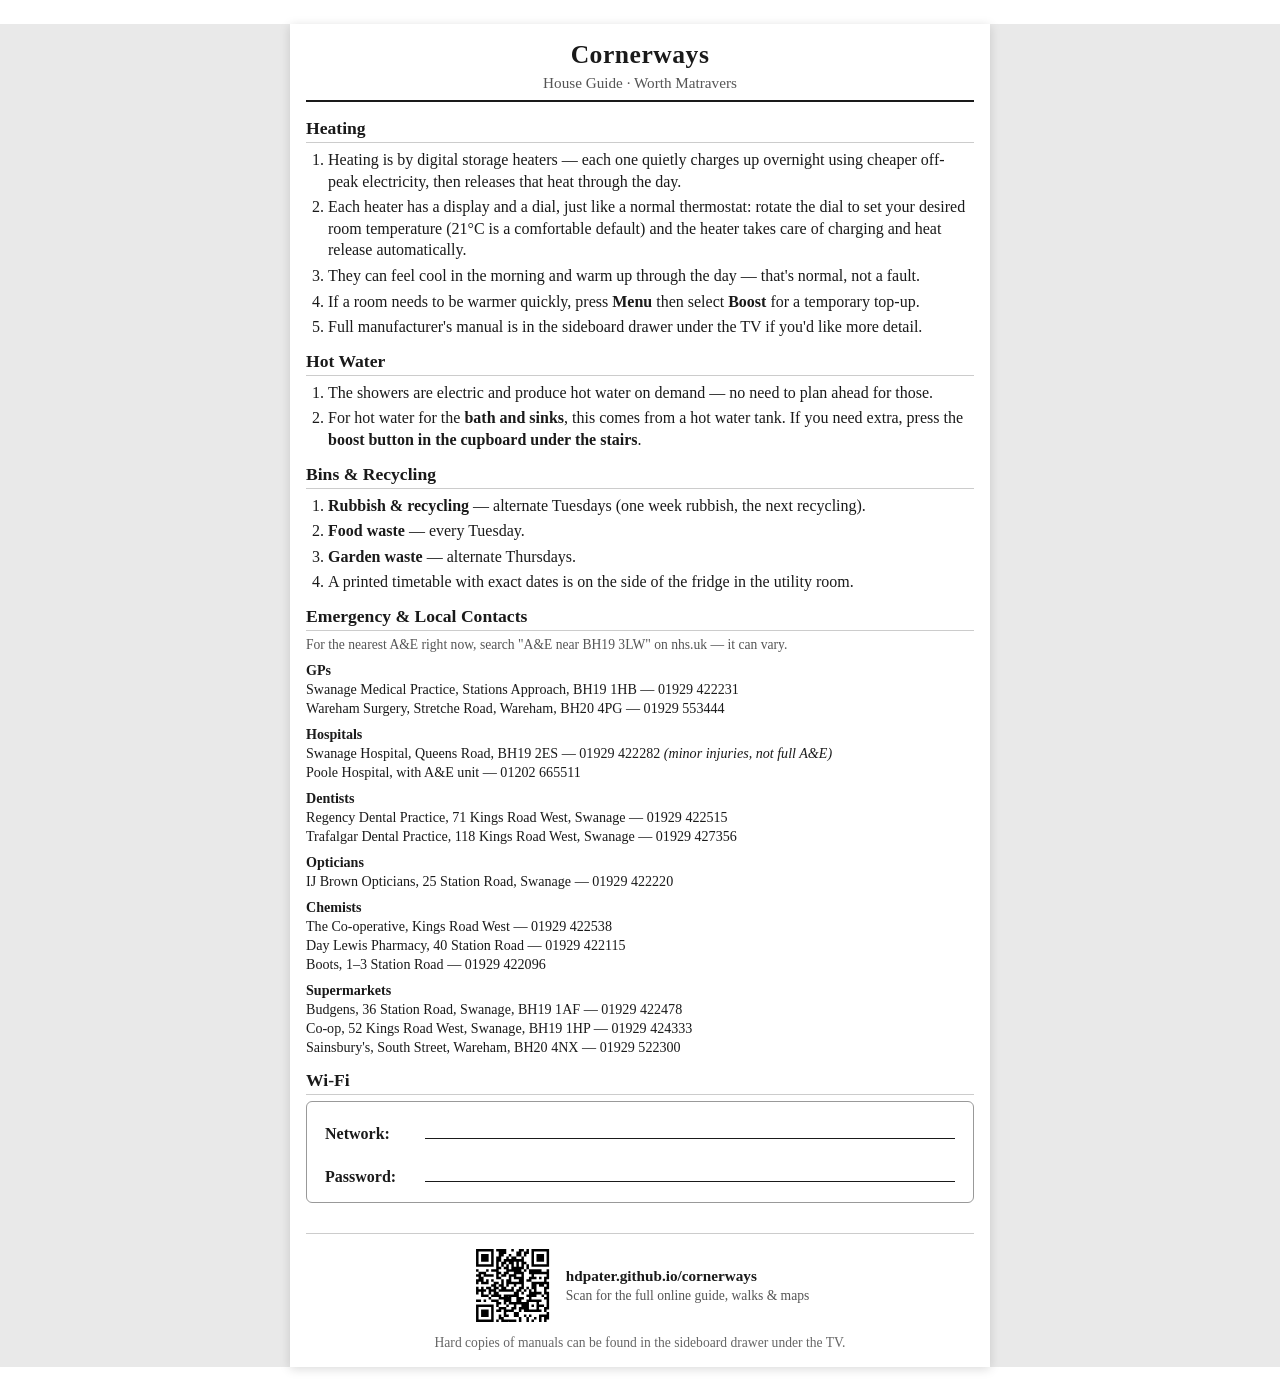
<file: house-guide-print.html>
<!-- Source for house-guide.pdf — re-render with WeasyPrint after editing this file. -->
<!DOCTYPE html>
<html lang="en">
<head>
<meta charset="UTF-8">
<meta name="viewport" content="width=device-width, initial-scale=1.0">
<title>Cornerways — House Guide (Print)</title>
<style>
  @page {
    size: A4;
    margin: 16mm;
  }
  * { box-sizing: border-box; }
  html, body {
    margin: 0;
    padding: 0;
    background: #fff;
    color: #1a1a1a;
    font-family: Georgia, 'Times New Roman', serif;
  }
  .sheet {
    max-width: 700px;
    margin: 0 auto;
    padding: 16px;
  }
  header {
    text-align: center;
    border-bottom: 2px solid #1a1a1a;
    padding-bottom: 8px;
    margin-bottom: 16px;
  }
  header h1 {
    margin: 0 0 4px;
    font-size: 1.6rem;
    letter-spacing: 0.02em;
  }
  header p {
    margin: 0;
    font-size: 0.95rem;
    color: #555;
  }
  h2 {
    font-size: 1.1rem;
    margin: 0 0 6px;
    padding-bottom: 3px;
    border-bottom: 1px solid #ccc;
  }
  section.block {
    margin-bottom: 13px;
    break-inside: avoid;
  }
  ol, ul {
    margin: 0;
    padding-left: 22px;
  }
  li {
    margin-bottom: 4px;
    line-height: 1.35;
  }
  .note {
    font-size: 0.9rem;
    color: #555;
    font-style: italic;
    margin-top: 8px;
  }
  .wifi-box {
    border: 1px solid #999;
    border-radius: 6px;
    padding: 16px 18px;
  }
  .write-line {
    display: flex;
    align-items: baseline;
    gap: 10px;
    margin-bottom: 18px;
  }
  .write-line:last-child { margin-bottom: 0; }
  .write-line span.label {
    font-weight: bold;
    white-space: nowrap;
    min-width: 90px;
  }
  .write-line .fill {
    flex: 1;
    border-bottom: 1px solid #1a1a1a;
    height: 1.3em;
  }
  footer {
    margin-top: 30px;
    padding-top: 10px;
    border-top: 1px solid #ccc;
    font-size: 0.85rem;
    color: #666;
    text-align: center;
  }
  .site-qr {
    display: flex;
    align-items: center;
    justify-content: center;
    gap: 12px;
    margin-bottom: 8px;
  }
  .site-qr svg {
    width: 22mm;
    height: 22mm;
    flex-shrink: 0;
  }
  .site-qr .qr-caption {
    text-align: left;
    font-size: 0.85rem;
    color: #555;
    line-height: 1.4;
  }
  .site-qr .qr-caption strong {
    display: block;
    color: #1a1a1a;
    font-size: 0.95rem;
  }
  section.flow { break-inside: auto; }
  .contacts p {
    margin: 0 0 7px;
    font-size: 0.88rem;
    line-height: 1.35;
    break-inside: avoid;
  }
  .contacts p:last-child { margin-bottom: 0; }
  @media print {
    .sheet { padding: 0; }
    a { color: inherit; text-decoration: none; }
  }
  @media screen {
    body { background: #e9e9e9; }
    .sheet { background: #fff; margin: 24px auto; box-shadow: 0 2px 10px rgba(0,0,0,0.15); }
  }
</style>
</head>
<body>
<div class="sheet">

  <header>
    <h1>Cornerways</h1>
    <p>House Guide · Worth Matravers</p>
  </header>

  <section class="block">
    <h2>Heating</h2>
    <ol>
      <li>Heating is by digital storage heaters — each one quietly charges up overnight using cheaper off-peak electricity, then releases that heat through the day.</li>
      <li>Each heater has a display and a dial, just like a normal thermostat: rotate the dial to set your desired room temperature (21°C is a comfortable default) and the heater takes care of charging and heat release automatically.</li>
      <li>They can feel cool in the morning and warm up through the day — that's normal, not a fault.</li>
      <li>If a room needs to be warmer quickly, press <strong>Menu</strong> then select <strong>Boost</strong> for a temporary top-up.</li>
      <li>Full manufacturer's manual is in the sideboard drawer under the TV if you'd like more detail.</li>
    </ol>
  </section>

  <section class="block">
    <h2>Hot Water</h2>
    <ol>
      <li>The showers are electric and produce hot water on demand — no need to plan ahead for those.</li>
      <li>For hot water for the <strong>bath and sinks</strong>, this comes from a hot water tank. If you need extra, press the <strong>boost button in the cupboard under the stairs</strong>.</li>
    </ol>
  </section>

  <section class="block">
    <h2>Bins &amp; Recycling</h2>
    <ol>
      <li><strong>Rubbish &amp; recycling</strong> — alternate Tuesdays (one week rubbish, the next recycling).</li>
      <li><strong>Food waste</strong> — every Tuesday.</li>
      <li><strong>Garden waste</strong> — alternate Thursdays.</li>
      <li>A printed timetable with exact dates is on the side of the fridge in the utility room.</li>
    </ol>
  </section>

  <section class="block flow">
    <h2>Emergency &amp; Local Contacts</h2>
    <p style="margin:0 0 8px; font-size:0.85rem; color:#555;">For the nearest A&amp;E right now, search "A&amp;E near BH19 3LW" on nhs.uk — it can vary.</p>
    <div class="contacts">
      <p><strong>GPs</strong><br>
      Swanage Medical Practice, Stations Approach, BH19 1HB — 01929 422231<br>
      Wareham Surgery, Stretche Road, Wareham, BH20 4PG — 01929 553444</p>
      <p><strong>Hospitals</strong><br>
      Swanage Hospital, Queens Road, BH19 2ES — 01929 422282 <em>(minor injuries, not full A&amp;E)</em><br>
      Poole Hospital, with A&amp;E unit — 01202 665511</p>
      <p><strong>Dentists</strong><br>
      Regency Dental Practice, 71 Kings Road West, Swanage — 01929 422515<br>
      Trafalgar Dental Practice, 118 Kings Road West, Swanage — 01929 427356</p>
      <p><strong>Opticians</strong><br>
      IJ Brown Opticians, 25 Station Road, Swanage — 01929 422220</p>
      <p><strong>Chemists</strong><br>
      The Co-operative, Kings Road West — 01929 422538<br>
      Day Lewis Pharmacy, 40 Station Road — 01929 422115<br>
      Boots, 1–3 Station Road — 01929 422096</p>
      <p><strong>Supermarkets</strong><br>
      Budgens, 36 Station Road, Swanage, BH19 1AF — 01929 422478<br>
      Co-op, 52 Kings Road West, Swanage, BH19 1HP — 01929 424333<br>
      Sainsbury's, South Street, Wareham, BH20 4NX — 01929 522300</p>
    </div>
  </section>

  <section class="block">
    <h2>Wi-Fi</h2>
    <div class="wifi-box">
      <div class="write-line">
        <span class="label">Network:</span>
        <span class="fill"></span>
      </div>
      <div class="write-line">
        <span class="label">Password:</span>
        <span class="fill"></span>
      </div>
    </div>
  </section>

  <footer>
    <div class="site-qr">
      <svg width="33mm" height="33mm" version="1.1" viewBox="0 0 33 33" xmlns="http://www.w3.org/2000/svg"><path d="M2,2H3V3H2zM3,2H4V3H3zM4,2H5V3H4zM5,2H6V3H5zM6,2H7V3H6zM7,2H8V3H7zM8,2H9V3H8zM10,2H11V3H10zM11,2H12V3H11zM12,2H13V3H12zM13,2H14V3H13zM16,2H17V3H16zM19,2H20V3H19zM20,2H21V3H20zM22,2H23V3H22zM24,2H25V3H24zM25,2H26V3H25zM26,2H27V3H26zM27,2H28V3H27zM28,2H29V3H28zM29,2H30V3H29zM30,2H31V3H30zM2,3H3V4H2zM8,3H9V4H8zM11,3H12V4H11zM12,3H13V4H12zM13,3H14V4H13zM18,3H19V4H18zM19,3H20V4H19zM21,3H22V4H21zM22,3H23V4H22zM24,3H25V4H24zM30,3H31V4H30zM2,4H3V5H2zM4,4H5V5H4zM5,4H6V5H5zM6,4H7V5H6zM8,4H9V5H8zM11,4H12V5H11zM12,4H13V5H12zM15,4H16V5H15zM18,4H19V5H18zM19,4H20V5H19zM21,4H22V5H21zM24,4H25V5H24zM26,4H27V5H26zM27,4H28V5H27zM28,4H29V5H28zM30,4H31V5H30zM2,5H3V6H2zM4,5H5V6H4zM5,5H6V6H5zM6,5H7V6H6zM8,5H9V6H8zM10,5H11V6H10zM11,5H12V6H11zM14,5H15V6H14zM16,5H17V6H16zM17,5H18V6H17zM20,5H21V6H20zM24,5H25V6H24zM26,5H27V6H26zM27,5H28V6H27zM28,5H29V6H28zM30,5H31V6H30zM2,6H3V7H2zM4,6H5V7H4zM5,6H6V7H5zM6,6H7V7H6zM8,6H9V7H8zM10,6H11V7H10zM11,6H12V7H11zM13,6H14V7H13zM14,6H15V7H14zM15,6H16V7H15zM16,6H17V7H16zM17,6H18V7H17zM18,6H19V7H18zM19,6H20V7H19zM20,6H21V7H20zM24,6H25V7H24zM26,6H27V7H26zM27,6H28V7H27zM28,6H29V7H28zM30,6H31V7H30zM2,7H3V8H2zM8,7H9V8H8zM10,7H11V8H10zM12,7H13V8H12zM13,7H14V8H13zM15,7H16V8H15zM16,7H17V8H16zM18,7H19V8H18zM20,7H21V8H20zM21,7H22V8H21zM24,7H25V8H24zM30,7H31V8H30zM2,8H3V9H2zM3,8H4V9H3zM4,8H5V9H4zM5,8H6V9H5zM6,8H7V9H6zM7,8H8V9H7zM8,8H9V9H8zM10,8H11V9H10zM12,8H13V9H12zM14,8H15V9H14zM16,8H17V9H16zM18,8H19V9H18zM20,8H21V9H20zM22,8H23V9H22zM24,8H25V9H24zM25,8H26V9H25zM26,8H27V9H26zM27,8H28V9H27zM28,8H29V9H28zM29,8H30V9H29zM30,8H31V9H30zM10,9H11V10H10zM11,9H12V10H11zM13,9H14V10H13zM14,9H15V10H14zM16,9H17V10H16zM17,9H18V10H17zM18,9H19V10H18zM19,9H20V10H19zM20,9H21V10H20zM22,9H23V10H22zM2,10H3V11H2zM6,10H7V11H6zM8,10H9V11H8zM9,10H10V11H9zM10,10H11V11H10zM14,10H15V11H14zM15,10H16V11H15zM16,10H17V11H16zM17,10H18V11H17zM18,10H19V11H18zM19,10H20V11H19zM21,10H22V11H21zM23,10H24V11H23zM24,10H25V11H24zM25,10H26V11H25zM26,10H27V11H26zM27,10H28V11H27zM30,10H31V11H30zM3,11H4V12H3zM4,11H5V12H4zM5,11H6V12H5zM10,11H11V12H10zM11,11H12V12H11zM13,11H14V12H13zM14,11H15V12H14zM17,11H18V12H17zM18,11H19V12H18zM19,11H20V12H19zM20,11H21V12H20zM23,11H24V12H23zM24,11H25V12H24zM25,11H26V12H25zM26,11H27V12H26zM27,11H28V12H27zM28,11H29V12H28zM29,11H30V12H29zM30,11H31V12H30zM2,12H3V13H2zM3,12H4V13H3zM5,12H6V13H5zM6,12H7V13H6zM7,12H8V13H7zM8,12H9V13H8zM10,12H11V13H10zM12,12H13V13H12zM13,12H14V13H13zM15,12H16V13H15zM16,12H17V13H16zM17,12H18V13H17zM20,12H21V13H20zM24,12H25V13H24zM30,12H31V13H30zM3,13H4V14H3zM4,13H5V14H4zM10,13H11V14H10zM11,13H12V14H11zM15,13H16V14H15zM17,13H18V14H17zM18,13H19V14H18zM19,13H20V14H19zM20,13H21V14H20zM23,13H24V14H23zM24,13H25V14H24zM25,13H26V14H25zM27,13H28V14H27zM29,13H30V14H29zM30,13H31V14H30zM2,14H3V15H2zM3,14H4V15H3zM4,14H5V15H4zM6,14H7V15H6zM8,14H9V15H8zM12,14H13V15H12zM14,14H15V15H14zM15,14H16V15H15zM19,14H20V15H19zM20,14H21V15H20zM22,14H23V15H22zM23,14H24V15H23zM29,14H30V15H29zM2,15H3V16H2zM4,15H5V16H4zM5,15H6V16H5zM6,15H7V16H6zM9,15H10V16H9zM10,15H11V16H10zM12,15H13V16H12zM14,15H15V16H14zM15,15H16V16H15zM16,15H17V16H16zM17,15H18V16H17zM18,15H19V16H18zM19,15H20V16H19zM20,15H21V16H20zM24,15H25V16H24zM25,15H26V16H25zM26,15H27V16H26zM27,15H28V16H27zM28,15H29V16H28zM29,15H30V16H29zM30,15H31V16H30zM8,16H9V17H8zM9,16H10V17H9zM11,16H12V17H11zM12,16H13V17H12zM14,16H15V17H14zM17,16H18V17H17zM20,16H21V17H20zM24,16H25V17H24zM25,16H26V17H25zM27,16H28V17H27zM28,16H29V17H28zM30,16H31V17H30zM2,17H3V18H2zM4,17H5V18H4zM6,17H7V18H6zM7,17H8V18H7zM9,17H10V18H9zM10,17H11V18H10zM12,17H13V18H12zM13,17H14V18H13zM16,17H17V18H16zM19,17H20V18H19zM20,17H21V18H20zM22,17H23V18H22zM24,17H25V18H24zM25,17H26V18H25zM29,17H30V18H29zM30,17H31V18H30zM2,18H3V19H2zM3,18H4V19H3zM4,18H5V19H4zM5,18H6V19H5zM7,18H8V19H7zM8,18H9V19H8zM9,18H10V19H9zM11,18H12V19H11zM12,18H13V19H12zM13,18H14V19H13zM14,18H15V19H14zM15,18H16V19H15zM16,18H17V19H16zM18,18H19V19H18zM19,18H20V19H19zM21,18H22V19H21zM23,18H24V19H23zM25,18H26V19H25zM29,18H30V19H29zM2,19H3V20H2zM4,19H5V20H4zM7,19H8V20H7zM9,19H10V20H9zM10,19H11V20H10zM17,19H18V20H17zM18,19H19V20H18zM20,19H21V20H20zM23,19H24V20H23zM24,19H25V20H24zM25,19H26V20H25zM26,19H27V20H26zM27,19H28V20H27zM29,19H30V20H29zM30,19H31V20H30zM4,20H5V21H4zM5,20H6V21H5zM6,20H7V21H6zM8,20H9V21H8zM9,20H10V21H9zM10,20H11V21H10zM11,20H12V21H11zM13,20H14V21H13zM14,20H15V21H14zM15,20H16V21H15zM16,20H17V21H16zM17,20H18V21H17zM18,20H19V21H18zM22,20H23V21H22zM23,20H24V21H23zM24,20H25V21H24zM25,20H26V21H25zM28,20H29V21H28zM30,20H31V21H30zM7,21H8V22H7zM11,21H12V22H11zM12,21H13V22H12zM13,21H14V22H13zM14,21H15V22H14zM15,21H16V22H15zM18,21H19V22H18zM19,21H20V22H19zM20,21H21V22H20zM23,21H24V22H23zM29,21H30V22H29zM30,21H31V22H30zM2,22H3V23H2zM3,22H4V23H3zM5,22H6V23H5zM8,22H9V23H8zM9,22H10V23H9zM10,22H11V23H10zM13,22H14V23H13zM14,22H15V23H14zM15,22H16V23H15zM18,22H19V23H18zM19,22H20V23H19zM22,22H23V23H22zM23,22H24V23H23zM24,22H25V23H24zM25,22H26V23H25zM26,22H27V23H26zM27,22H28V23H27zM30,22H31V23H30zM10,23H11V24H10zM11,23H12V24H11zM13,23H14V24H13zM15,23H16V24H15zM16,23H17V24H16zM17,23H18V24H17zM18,23H19V24H18zM19,23H20V24H19zM20,23H21V24H20zM21,23H22V24H21zM22,23H23V24H22zM26,23H27V24H26zM30,23H31V24H30zM2,24H3V25H2zM3,24H4V25H3zM4,24H5V25H4zM5,24H6V25H5zM6,24H7V25H6zM7,24H8V25H7zM8,24H9V25H8zM10,24H11V25H10zM14,24H15V25H14zM17,24H18V25H17zM20,24H21V25H20zM21,24H22V25H21zM22,24H23V25H22zM24,24H25V25H24zM26,24H27V25H26zM27,24H28V25H27zM28,24H29V25H28zM30,24H31V25H30zM2,25H3V26H2zM8,25H9V26H8zM11,25H12V26H11zM12,25H13V26H12zM13,25H14V26H13zM16,25H17V26H16zM17,25H18V26H17zM19,25H20V26H19zM20,25H21V26H20zM21,25H22V26H21zM22,25H23V26H22zM26,25H27V26H26zM29,25H30V26H29zM30,25H31V26H30zM2,26H3V27H2zM4,26H5V27H4zM5,26H6V27H5zM6,26H7V27H6zM8,26H9V27H8zM10,26H11V27H10zM11,26H12V27H11zM13,26H14V27H13zM14,26H15V27H14zM15,26H16V27H15zM16,26H17V27H16zM19,26H20V27H19zM21,26H22V27H21zM22,26H23V27H22zM23,26H24V27H23zM24,26H25V27H24zM25,26H26V27H25zM26,26H27V27H26zM27,26H28V27H27zM29,26H30V27H29zM2,27H3V28H2zM4,27H5V28H4zM5,27H6V28H5zM6,27H7V28H6zM8,27H9V28H8zM13,27H14V28H13zM17,27H18V28H17zM18,27H19V28H18zM30,27H31V28H30zM2,28H3V29H2zM4,28H5V29H4zM5,28H6V29H5zM6,28H7V29H6zM8,28H9V29H8zM11,28H12V29H11zM13,28H14V29H13zM14,28H15V29H14zM17,28H18V29H17zM18,28H19V29H18zM21,28H22V29H21zM23,28H24V29H23zM27,28H28V29H27zM28,28H29V29H28zM29,28H30V29H29zM30,28H31V29H30zM2,29H3V30H2zM8,29H9V30H8zM11,29H12V30H11zM12,29H13V30H12zM19,29H20V30H19zM22,29H23V30H22zM25,29H26V30H25zM27,29H28V30H27zM29,29H30V30H29zM30,29H31V30H30zM2,30H3V31H2zM3,30H4V31H3zM4,30H5V31H4zM5,30H6V31H5zM6,30H7V31H6zM7,30H8V31H7zM8,30H9V31H8zM10,30H11V31H10zM12,30H13V31H12zM13,30H14V31H13zM14,30H15V31H14zM15,30H16V31H15zM16,30H17V31H16zM17,30H18V31H17zM19,30H20V31H19zM22,30H23V31H22zM24,30H25V31H24zM27,30H28V31H27zM29,30H30V31H29z" id="qr-path" fill="#000000" fill-opacity="1" fill-rule="nonzero" stroke="none" /></svg>
      <span class="qr-caption"><strong>hdpater.github.io/cornerways</strong>Scan for the full online guide, walks &amp; maps</span>
    </div>
    Hard copies of manuals can be found in the sideboard drawer under the TV.
  </footer>

</div>
</body>
</html>
</file>
